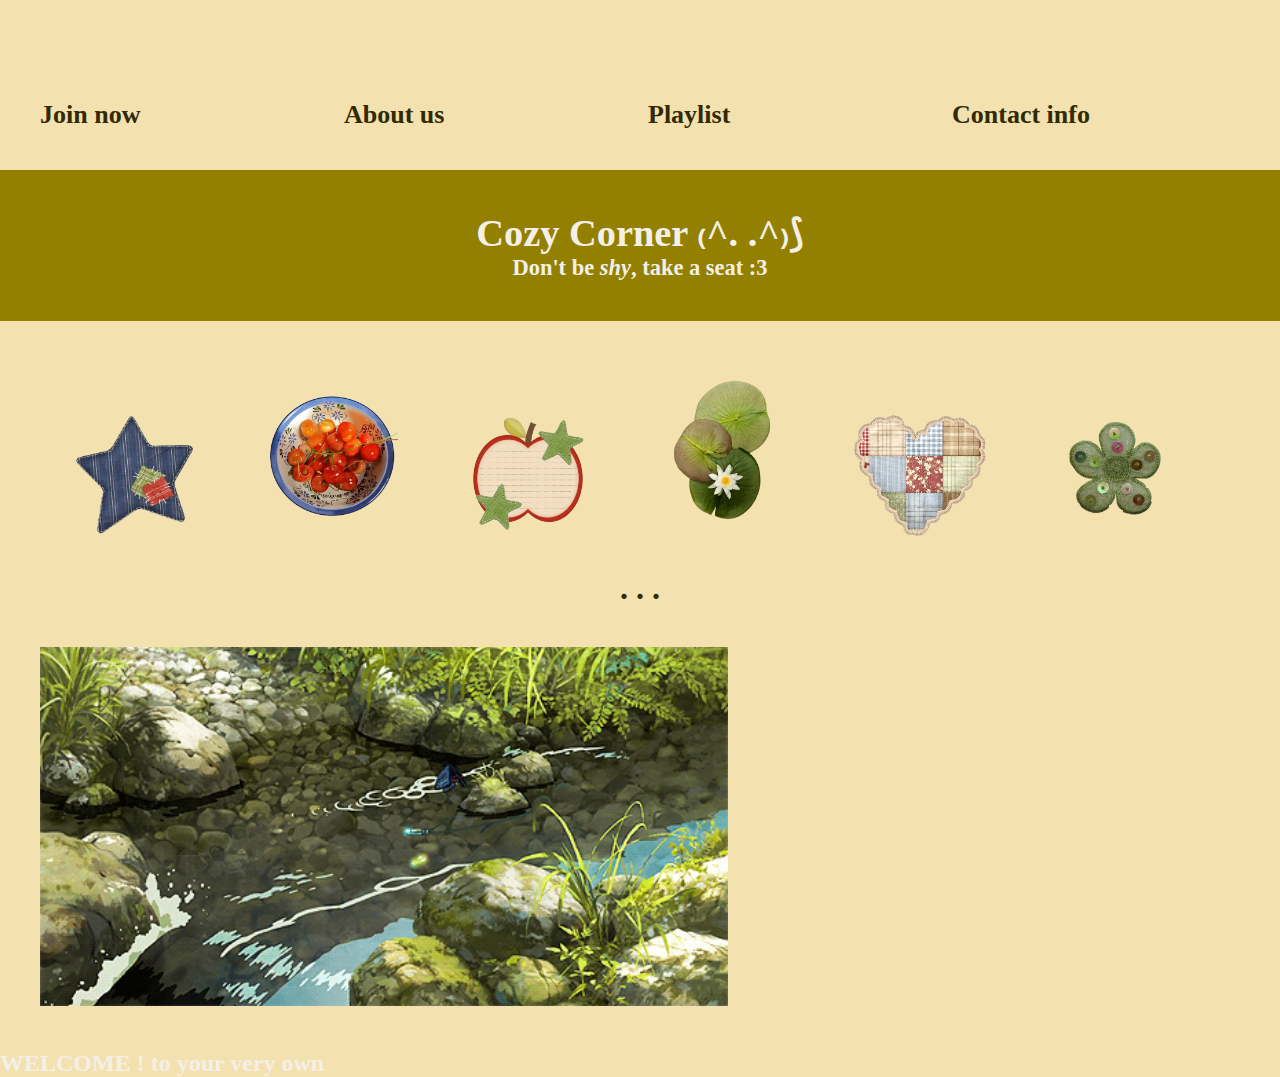
<file: index.html>
<!DOCTYPE html>
<html lang="en">
<head>
    <meta charset="UTF-8">
    <meta name="viewport" content="width=device-width, initial-scale=1.0">
    <title>🌱</title>
</head>
<body>
    <header>
        <link rel="stylesheet" href="styles.css">
        <nav>
            <ul><b>
            <li><a href="pages/join.html">Join now</a></li>
            <li><a href="pages/about.html">About us</a></li>
            <li><a href="https://open.spotify.com/playlist/37i9dQZF1EIedjqyJBu15e" target="_blank">Playlist</a></li>
            <li><a href="contact.html">Contact info</a></li></b>
        </ul>
        </nav>

        <div class="banner">
            <h1>Cozy Corner ₍^. .^₎⟆ </h1>
            <h3>Don't be <i>shy</i>, take a seat :3  </h6>
        </div>

        <div class="im">
        <img src="images/h1.png"  alt="star">
        <img src="images/h2.png" >
        <img src="images/h3.png" >
        <img src="images/h4.png">
        <img src="images/h5.png">
        <img src="images/h6.png">
        <h1>. . .</h1>
</div>

    </header>

    <main>
        <div >
            <img src="images/g1.gif" class="g">
            <div class="text">
            <h2><b>WELCOME !</b> to your very own</h2>
        </div>
    </div>

    </main>

    <footer>

    </footer>
    
</body>
</html>
</file>
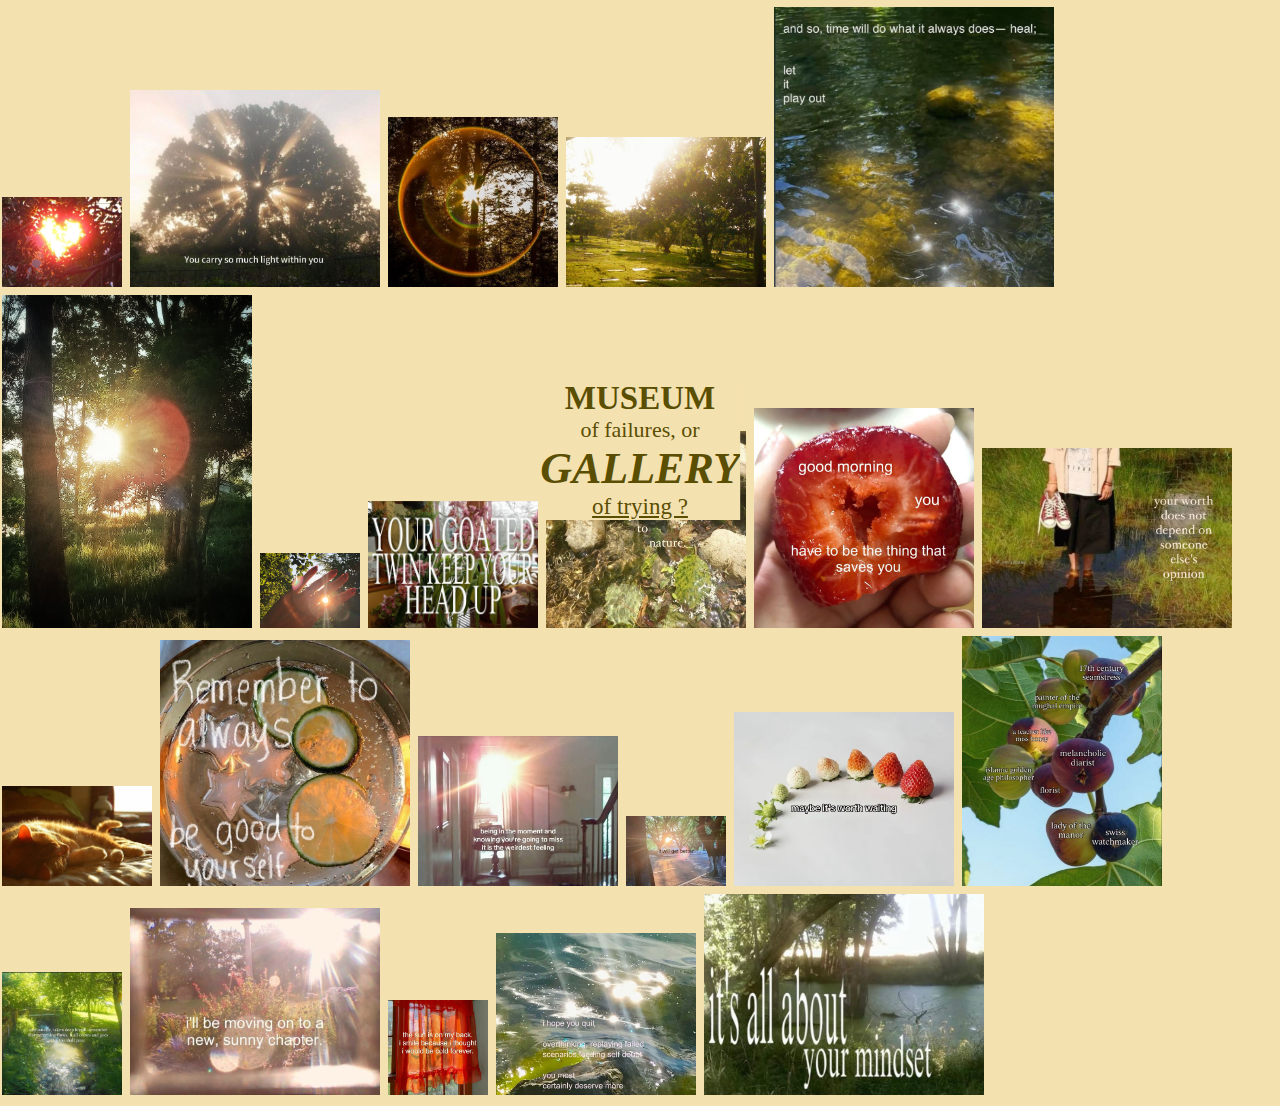
<file: pages/about.html>
<!DOCTYPE html>
<html lang="en">
<head>
    <meta charset="UTF-8">
    <meta name="viewport" content="width=device-width, initial-scale=1.0">
    <title>🖼️</title>
    <link rel="stylesheet" href="styles1.css">
    <!--WHY IS THIS NOT GETTING COMITTED??????????/-->
</head>
<body>
    
    <div class="centre-text">
    <h2>MUSEUM </h2>
    <p>of failures, or</p>
    <h1><i>GALLERY</i></h1>
    <p class="ul">of trying ?</p>
    </div>

    <div class="grid">
        <img src="/images/18b6746eaa0bb2c0626bf1be42393f69.jpg" class="grid-item grid-item-sm" />
        <img src="/images/1e227897c5e50c1efa267dff388b1e49.jpg"class="grid-item grid-item-la" />
        <img src="/images/276041fe38dee4d19ee0a5d49cd296be.jpg"class="grid-item grid-item-m" />
        <img src="/images/39d4e818f8e3c28ba14a1219be65cc87.jpg" class="grid-item grid-item-med"/>
        <img src="/images/46a4075fd085eca3b6c259f9d83031ec.jpg" class="grid-item grid-item-lar"/>
        <img src="/images/55a07575c8b7e531d537b3bedf13032e.jpg" class="grid-item grid-item-la"/>
        <img src="/images/56742598b10e4f0b32325d0217453924.jpg" class="grid-item grid-item-s"/>
        <img src="/images/614ad5de51a0400c1b5a8ca805893292.jpg" class="grid-item grid-item-m"/>
        <img src="/images/6a9a456971b41d78810c63366dde39b8.jpg" class="grid-item grid-item-med"/>
        <img src="/images/72df147a2b345d58ca079e7c31d6e168 (1).jpg" class="grid-item grid-item-l"/>
        <img src="/images/740ec837651641e5bf53a8968c0dd3a0.jpg" class="grid-item grid-item-la"/>
        <img src="/images/802a2ed84aea3366dd45117dd840df8d.jpg" class="grid-item grid-item-sma"/>
        <img src="/images/ab704a18d2fe321dd0564502aaf9f762.jpg" class="grid-item grid-item-la"/>
        <img src="/images/adf2a56afe4ffe0f009c87e0fd7e4ab8.jpg" class="grid-item grid-item-med"/>
        <img src="/images/b86a2694e3133f0fdb263750e3c8edd9.jpg" class="grid-item grid-item-s"/>
        <img src="/images/bfcb9781da80730b9e4f10c8f7347ffa.jpg" class="grid-item grid-item-l"/>
        <img src="/images/c4fa9132b2cdada76947a3dc146f7a0f.jpg" class="grid-item grid-item-med"/>
        <img src="/images/d3fc185b9e2d782deca20659b1f7333e.jpg" class="grid-item grid-item-sm"/>
        <img src="/images/d798a270429d3ad417eed5447085ed2f.jpg" class="grid-item grid-item-la"/>
        <img src="/images/e2072a3fa6ee635dc2e0107538b6588c.jpg" class="grid-item grid-item-s"/>
        <img src="/images/e9ef705d77493a2e150cdc4f00574693.jpg" class="grid-item grid-item-med"/>
        <img src="/images/f0838834788fc8097bccd0bba0143bfb.jpg" class="grid-item grid-item-lar"/>
        
    </div>

   
</body>
</html>
</file>
<file: styles.css>
*{
    padding:0;
    margin:0;
    color: #f4f0e7;
    font-family: 'Times New Roman', Times, serif;
}
body{
    background-color:#f4e1b0 ;
}
.im{
    white-space: nowrap;
    max-width: 1200px;
    margin:0 auto;
}
.im h1{
    color: #312a03;
    text-align: center;
}
img{
    padding-top: 20px;
    padding:30px;
    width:16%;
    height:auto;
    box-sizing: border-box;
}
.banner{
    text-align: center;
    font-size: larger;
    background-color:#938000;
    padding: 40px; 
    position: sticky; 
    margin-top:20px;  
    margin-bottom: 20px;

}
nav ul{
    white-space: nowrap;
    max-width: 1200px;
    margin:0 auto;
}
nav li{
    padding-top: 100px;
    padding-bottom:20px;
    width: 25%;
    display:inline-block;
    font-size:26px;
}
nav li a{
    text-decoration: none;
    color:#312a03;

}
nav li a:hover{
    text-decoration: underline ;
    color:#312a03;
}
.g{
    width:60%;
    height:auto;
    padding: 40px;
    box-sizing:border-box;
}
.text{
    color: #312a03;
}
</file>
<file: pages/styles1.css>
* {
  border:0;
  margin: 0;
  padding: 0;
  background-color:#f4e1b0;
;
  overflow-x: hidden;
  box-sizing: border-box;
  font-family: 'Times New Roman', Times, serif;

}
.centre-text{
    color:#5a4e03;
    font-size: 22px;
    position: absolute;
    text-align: center;
    top:50%;
    left:50%;
    z-index: 1;
    transform: translate(-50%, -50%); 
}
.centre-text h1,h2,p{
    margin:0;
}
.ul{
    text-decoration: underline;
    font-size: 23px;
}

 
.grid {
  max-width: 100%;
  margin: 5px auto;
}

.grid-item {
  width: 100%;
  display: inline-block;
  border: 5px;
}
.grid-item-s{width:100px;margin: 2px;}
.grid-item-sm{width:120px;margin: 2px;}
.grid-item-sma{width:150px;margin: 2px;}

.grid-item-m{width:170px;margin: 2px;}
.grid-item-me{width:180px;margin: 2px;}
.grid-item-med{width:200px;margin: 2px;}

.grid-item-l{width:220px;margin: 2px;}
.grid-item-la{width:250px;margin: 2px;}
.grid-item-lar{width:280px;margin: 2px;}
</file>
